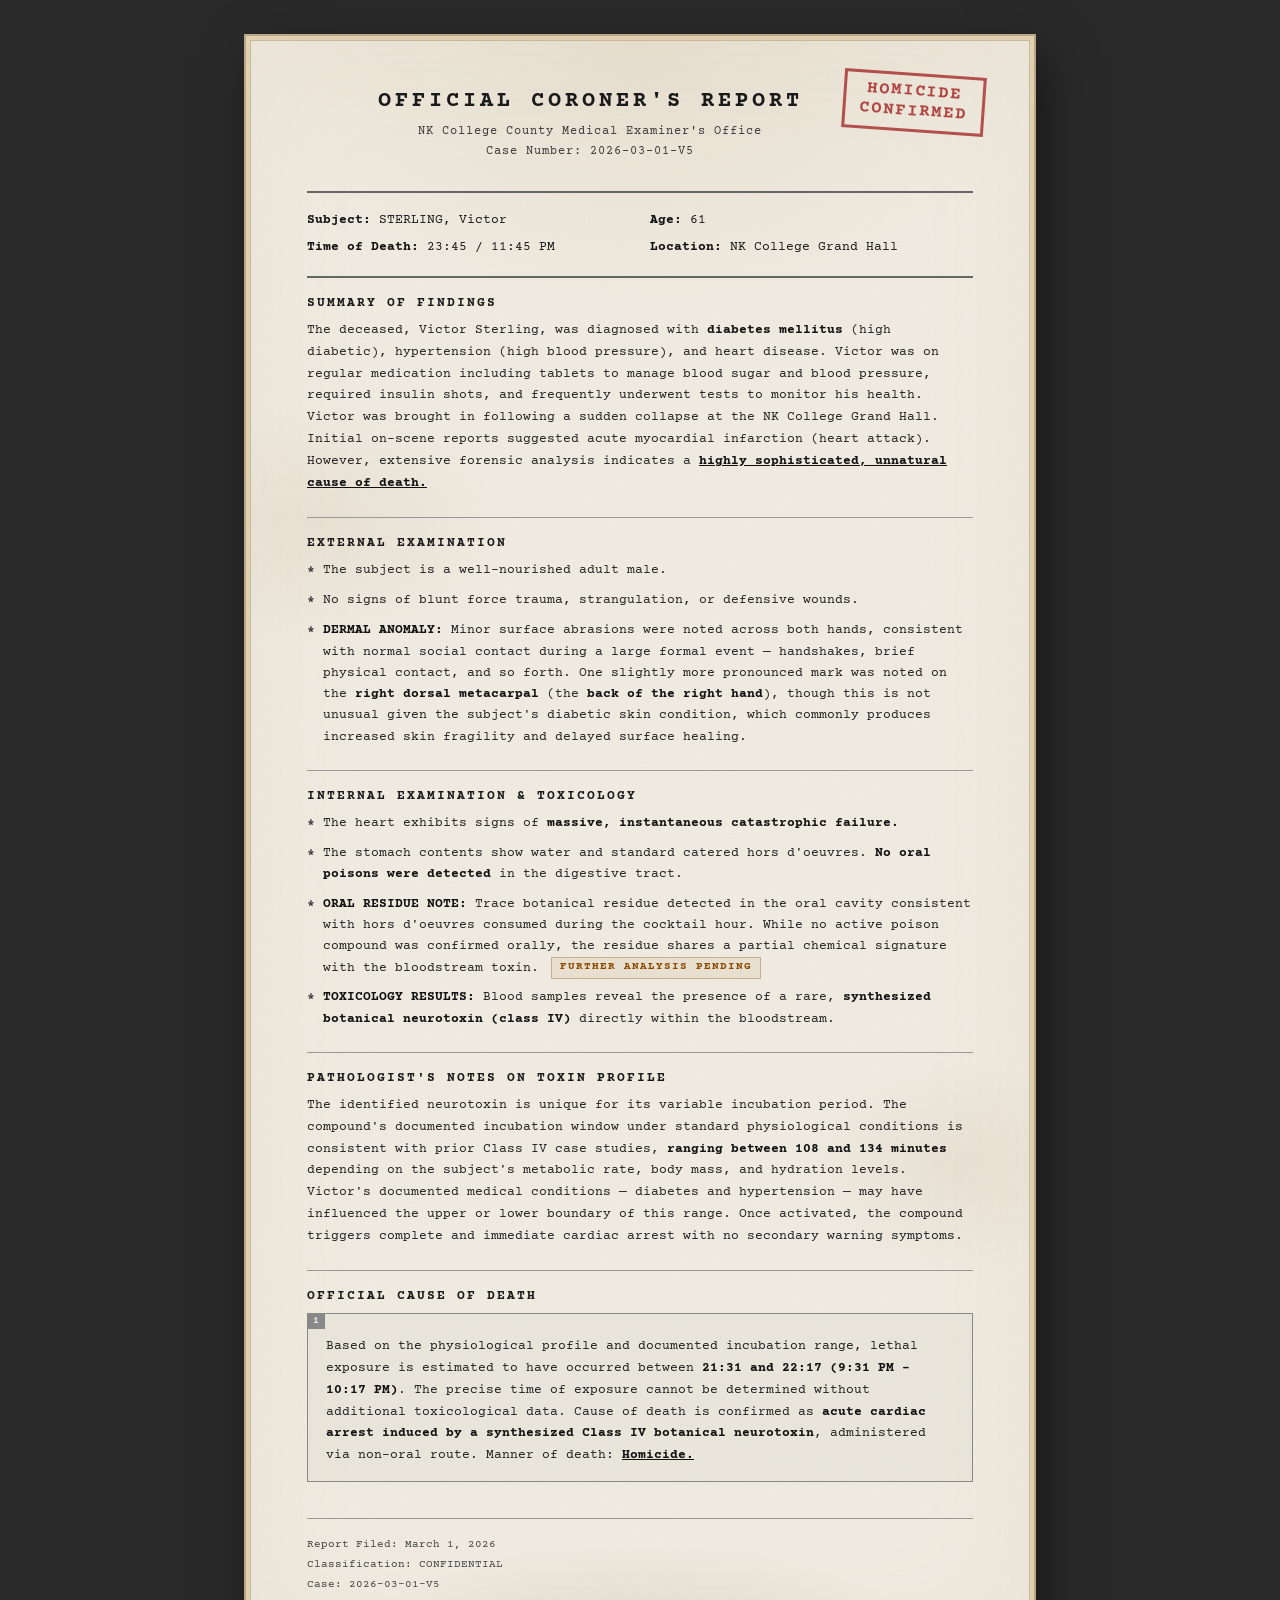
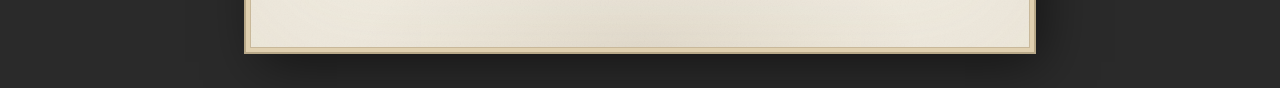
<file: Autopsy_report.html>
<!DOCTYPE html>
<html lang="en">
<head>
<meta charset="UTF-8">
<meta name="viewport" content="width=device-width, initial-scale=1.0">
<title>Official Coroner's Report — Victor Sterling</title>
<link href="https://fonts.googleapis.com/css2?family=Special+Elite&family=Courier+Prime:ital,wght@0,400;0,700;1,400&family=Libre+Baskerville:ital,wght@0,400;0,700;1,400&display=swap" rel="stylesheet">
<style>
  * { margin: 0; padding: 0; box-sizing: border-box; }

  body {
    background: #2a2a2a;
    display: flex;
    justify-content: center;
    align-items: flex-start;
    padding: 40px 20px;
    min-height: 100vh;
  }

  .page {
    width: 780px;
    background-color: #f0ebe0;
    background-image:
      radial-gradient(ellipse 600px 400px at 50% 0%,   rgba(180,160,120,0.15) 0%, transparent 70%),
      radial-gradient(ellipse 300px 200px at 10% 30%,  rgba(140,110,70,0.08) 0%, transparent 60%),
      radial-gradient(ellipse 250px 180px at 90% 70%,  rgba(120,90,50,0.07) 0%, transparent 60%),
      radial-gradient(ellipse 400px 150px at 50% 100%, rgba(100,80,40,0.10) 0%, transparent 70%);
    border: 1px solid #c8b89a;
    box-shadow:
      0 0 0 4px #e0d0b0,
      0 0 0 6px #b8a888,
      10px 14px 50px rgba(0,0,0,0.55),
      inset 0 0 120px rgba(180,150,100,0.08);
    padding: 48px 56px 52px;
    position: relative;
    font-family: 'Courier Prime', monospace;
  }

  /* Paper texture overlay */
  .page::before {
    content: '';
    position: absolute;
    top: 0; left: 0; right: 0; bottom: 0;
    background-image: url("data:image/svg+xml,%3Csvg xmlns='http://www.w3.org/2000/svg' width='300' height='300'%3E%3Cfilter id='n'%3E%3CfeTurbulence type='fractalNoise' baseFrequency='0.75' numOctaves='4' stitchTiles='stitch'/%3E%3CfeColorMatrix type='saturate' values='0'/%3E%3C/filter%3E%3Crect width='300' height='300' filter='url(%23n)' opacity='0.055'/%3E%3C/svg%3E");
    pointer-events: none;
    z-index: 0;
    border-radius: inherit;
  }

  .page > * { position: relative; z-index: 1; }

  /* ── HOMICIDE STAMP ── */
  .stamp-wrap {
    position: absolute;
    top: 32px;
    right: 44px;
    transform: rotate(4deg);
    z-index: 20;
  }

  .stamp {
    border: 3px solid rgba(160, 30, 30, 0.75);
    padding: 6px 14px;
    text-align: center;
    line-height: 1.2;
  }

  .stamp-line {
    font-family: 'Courier Prime', monospace;
    font-weight: 700;
    font-size: 17px;
    color: rgba(160, 30, 30, 0.80);
    letter-spacing: 2px;
    text-transform: uppercase;
    display: block;
  }

  /* ── HEADER ── */
  .doc-header {
    text-align: center;
    margin-bottom: 28px;
    padding-right: 100px; /* avoid stamp overlap */
  }

  .doc-title {
    font-family: 'Courier Prime', monospace;
    font-size: 22px;
    font-weight: 700;
    letter-spacing: 4px;
    text-transform: uppercase;
    color: #1a1a1a;
    margin-bottom: 8px;
  }

  .doc-sub {
    font-family: 'Courier Prime', monospace;
    font-size: 12px;
    color: #3a3a3a;
    letter-spacing: 1px;
    line-height: 1.7;
  }

  hr.rule {
    border: none;
    border-top: 1px solid #999;
    margin: 18px 0;
  }

  hr.rule.thick {
    border-top: 2px solid #666;
  }

  /* ── SUBJECT INFO ── */
  .subject-grid {
    display: grid;
    grid-template-columns: 1fr 1fr;
    gap: 8px 20px;
    margin-bottom: 6px;
  }

  .subject-field {
    font-family: 'Courier Prime', monospace;
    font-size: 13px;
    color: #1a1a1a;
    line-height: 1.5;
  }

  .subject-field strong {
    font-weight: 700;
  }

  /* ── SECTIONS ── */
  .section {
    margin-bottom: 22px;
  }

  .section-title {
    font-family: 'Courier Prime', monospace;
    font-size: 13px;
    font-weight: 700;
    letter-spacing: 2px;
    text-transform: uppercase;
    color: #1a1a1a;
    margin-bottom: 10px;
  }

  .section-body {
    font-family: 'Courier Prime', monospace;
    font-size: 12.5px;
    line-height: 1.75;
    color: #222;
  }

  .section-body p {
    margin-bottom: 8px;
    font-family: 'Courier Prime', monospace;
    font-size: 12.5px;
    line-height: 1.75;
    color: #222;
  }

  .bullet-item {
    display: flex;
    gap: 8px;
    margin-bottom: 8px;
    font-family: 'Courier Prime', monospace;
    font-size: 12.5px;
    line-height: 1.7;
    color: #222;
  }

  .bullet-item .star {
    flex-shrink: 0;
    font-weight: 700;
    color: #333;
    margin-top: 1px;
  }

  .bullet-item .content {
    flex: 1;
  }

  b, strong {
    font-weight: 700;
    color: #111;
  }

  u {
    text-decoration: underline;
  }

  /* ── CONCLUSION BOX ── */
  .conclusion-box {
    border: 1px solid #888;
    padding: 14px 18px;
    margin-top: 10px;
    background: rgba(0,0,0,0.025);
    position: relative;
  }

  .box-number {
    position: absolute;
    top: -1px;
    left: -1px;
    background: #888;
    color: #f0ebe0;
    font-family: 'Courier Prime', monospace;
    font-size: 10px;
    font-weight: 700;
    padding: 1px 6px;
    line-height: 1.4;
  }

  .conclusion-box p {
    font-family: 'Courier Prime', monospace;
    font-size: 12.5px;
    line-height: 1.75;
    color: #222;
    margin-top: 8px;
  }

  /* Pending analysis tag */
  .pending-tag {
    display: inline-block;
    font-family: 'Courier Prime', monospace;
    font-size: 10.5px;
    font-weight: 700;
    letter-spacing: 1px;
    color: #8b4a00;
    border: 1px solid #8b4a0055;
    background: rgba(139,74,0,0.07);
    padding: 1px 8px;
    margin-left: 4px;
    text-transform: uppercase;
    vertical-align: middle;
  }

  /* ── FOOTER ── */
  .doc-footer {
    margin-top: 36px;
    padding-top: 16px;
    border-top: 1px solid #999;
    display: flex;
    justify-content: space-between;
    align-items: flex-end;
  }

  .footer-field {
    font-family: 'Courier Prime', monospace;
    font-size: 11px;
    color: #444;
    line-height: 1.8;
  }

  .signature-line {
    border-bottom: 1px solid #666;
    width: 180px;
    margin-bottom: 3px;
    height: 22px;
  }

  @media print {
    body { background: white; padding: 0; }
    .page { box-shadow: none; width: 100%; }
  }
</style>
</head>
<body>

<div class="page">

  <!-- HOMICIDE STAMP -->
  <div class="stamp-wrap">
    <div class="stamp">
      <span class="stamp-line">Homicide</span>
      <span class="stamp-line">Confirmed</span>
    </div>
  </div>

  <!-- HEADER -->
  <div class="doc-header">
    <div class="doc-title">Official Coroner's Report</div>
    <div class="doc-sub">
      NK College County Medical Examiner's Office<br>
      Case Number: 2026-03-01-V5
    </div>
  </div>

  <hr class="rule thick">

  <!-- SUBJECT INFO -->
  <div class="subject-grid">
    <div class="subject-field"><strong>Subject:</strong> STERLING, Victor</div>
    <div class="subject-field"><strong>Age:</strong> 61</div>
    <div class="subject-field"><strong>Time of Death:</strong> 23:45 / 11:45 PM</div>
    <div class="subject-field"><strong>Location:</strong> NK College Grand Hall</div>
  </div>

  <hr class="rule thick">

  <!-- SUMMARY OF FINDINGS -->
  <div class="section">
    <div class="section-title">Summary of Findings</div>
    <div class="section-body">
      <p>The deceased, Victor Sterling, was diagnosed with <strong>diabetes mellitus</strong> (high diabetic), hypertension (high blood pressure), and heart disease. Victor was on regular medication including tablets to manage blood sugar and blood pressure, required insulin shots, and frequently underwent tests to monitor his health. Victor was brought in following a sudden collapse at the NK College Grand Hall. Initial on-scene reports suggested acute myocardial infarction (heart attack). However, extensive forensic analysis indicates a <strong><u>highly sophisticated, unnatural cause of death.</u></strong></p>
    </div>
  </div>

  <hr class="rule">

  <!-- EXTERNAL EXAMINATION -->
  <div class="section">
    <div class="section-title">External Examination</div>

    <div class="bullet-item">
      <span class="star">*</span>
      <span class="content">The subject is a well-nourished adult male.</span>
    </div>

    <div class="bullet-item">
      <span class="star">*</span>
      <span class="content">No signs of blunt force trauma, strangulation, or defensive wounds.</span>
    </div>

    <!-- CHANGE 2: Softened dermal anomaly -->
    <div class="bullet-item">
      <span class="star">*</span>
      <span class="content">
        <strong>DERMAL ANOMALY:</strong> Minor surface abrasions were noted across both hands, consistent with normal social contact during a large formal event — handshakes, brief physical contact, and so forth. One slightly more pronounced mark was noted on the <strong>right dorsal metacarpal</strong> (the <strong>back of the right hand</strong>), though this is not unusual given the subject's diabetic skin condition, which commonly produces increased skin fragility and delayed surface healing.
      </span>
    </div>
  </div>

  <hr class="rule">

  <!-- INTERNAL EXAMINATION & TOXICOLOGY -->
  <div class="section">
    <div class="section-title">Internal Examination &amp; Toxicology</div>

    <div class="bullet-item">
      <span class="star">*</span>
      <span class="content">The heart exhibits signs of <strong>massive, instantaneous catastrophic failure.</strong></span>
    </div>

    <div class="bullet-item">
      <span class="star">*</span>
      <span class="content">The stomach contents show water and standard catered hors d'oeuvres. <strong>No oral poisons were detected</strong> in the digestive tract.</span>
    </div>

    <!-- CHANGE 4: False lead toward oral ingestion -->
    <div class="bullet-item">
      <span class="star">*</span>
      <span class="content">
        <strong>ORAL RESIDUE NOTE:</strong> Trace botanical residue detected in the oral cavity consistent with hors d'oeuvres consumed during the cocktail hour. While no active poison compound was confirmed orally, the residue shares a partial chemical signature with the bloodstream toxin. <span class="pending-tag">Further Analysis Pending</span>
      </span>
    </div>

    <div class="bullet-item">
      <span class="star">*</span>
      <span class="content"><strong>TOXICOLOGY RESULTS:</strong> Blood samples reveal the presence of a rare, <strong>synthesized botanical neurotoxin (class IV)</strong> directly within the bloodstream.</span>
    </div>
  </div>

  <hr class="rule">

  <!-- PATHOLOGIST'S NOTES -->
  <div class="section">
    <div class="section-title">Pathologist's Notes on Toxin Profile</div>
    <div class="section-body">
      <!-- CHANGE 1: Range instead of fixed 120 minutes -->
      <p>The identified neurotoxin is unique for its variable incubation period. The compound's documented incubation window under standard physiological conditions is consistent with prior Class IV case studies, <strong>ranging between 108 and 134 minutes</strong> depending on the subject's metabolic rate, body mass, and hydration levels. Victor's documented medical conditions — diabetes and hypertension — may have influenced the upper or lower boundary of this range. Once activated, the compound triggers complete and immediate cardiac arrest with no secondary warning symptoms.</p>
    </div>
  </div>

  <hr class="rule">

  <!-- OFFICIAL CAUSE OF DEATH -->
  <div class="section">
    <div class="section-title">Official Cause of Death</div>

    <!-- CHANGE 3: Range instead of exact 9:45 PM -->
    <div class="conclusion-box">
      <span class="box-number">1</span>
      <p>Based on the physiological profile and documented incubation range, lethal exposure is estimated to have occurred between <strong>21:31 and 22:17 (9:31 PM – 10:17 PM)</strong>. The precise time of exposure cannot be determined without additional toxicological data. Cause of death is confirmed as <strong>acute cardiac arrest induced by a synthesized Class IV botanical neurotoxin</strong>, administered via non-oral route. Manner of death: <strong><u>Homicide.</u></strong></p>
    </div>
  </div>

  <!-- FOOTER -->
  <div class="doc-footer">
    <div class="footer-field">
      Report Filed: March 1, 2026<br>
      Classification: CONFIDENTIAL<br>
      Case: 2026-03-01-V5
    </div>
  </div>

</div>

</body>
</html>
</file>
